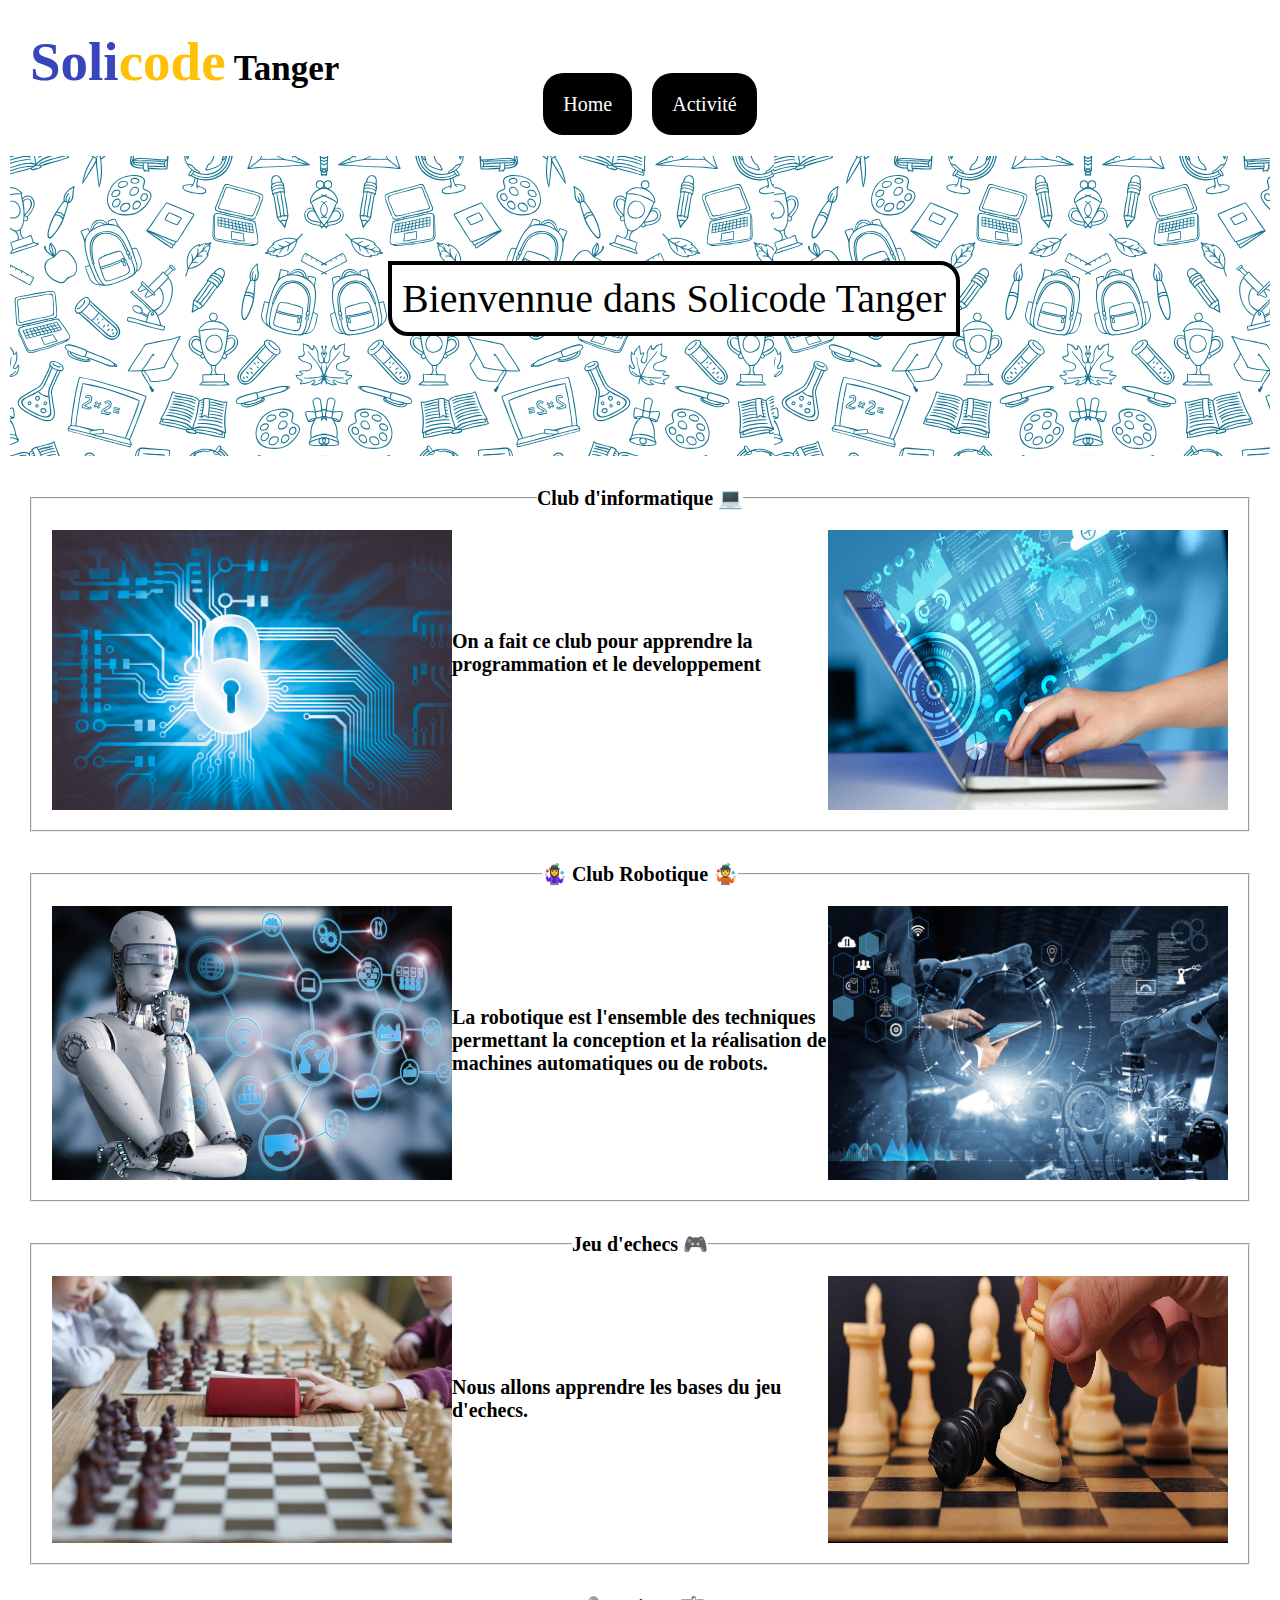
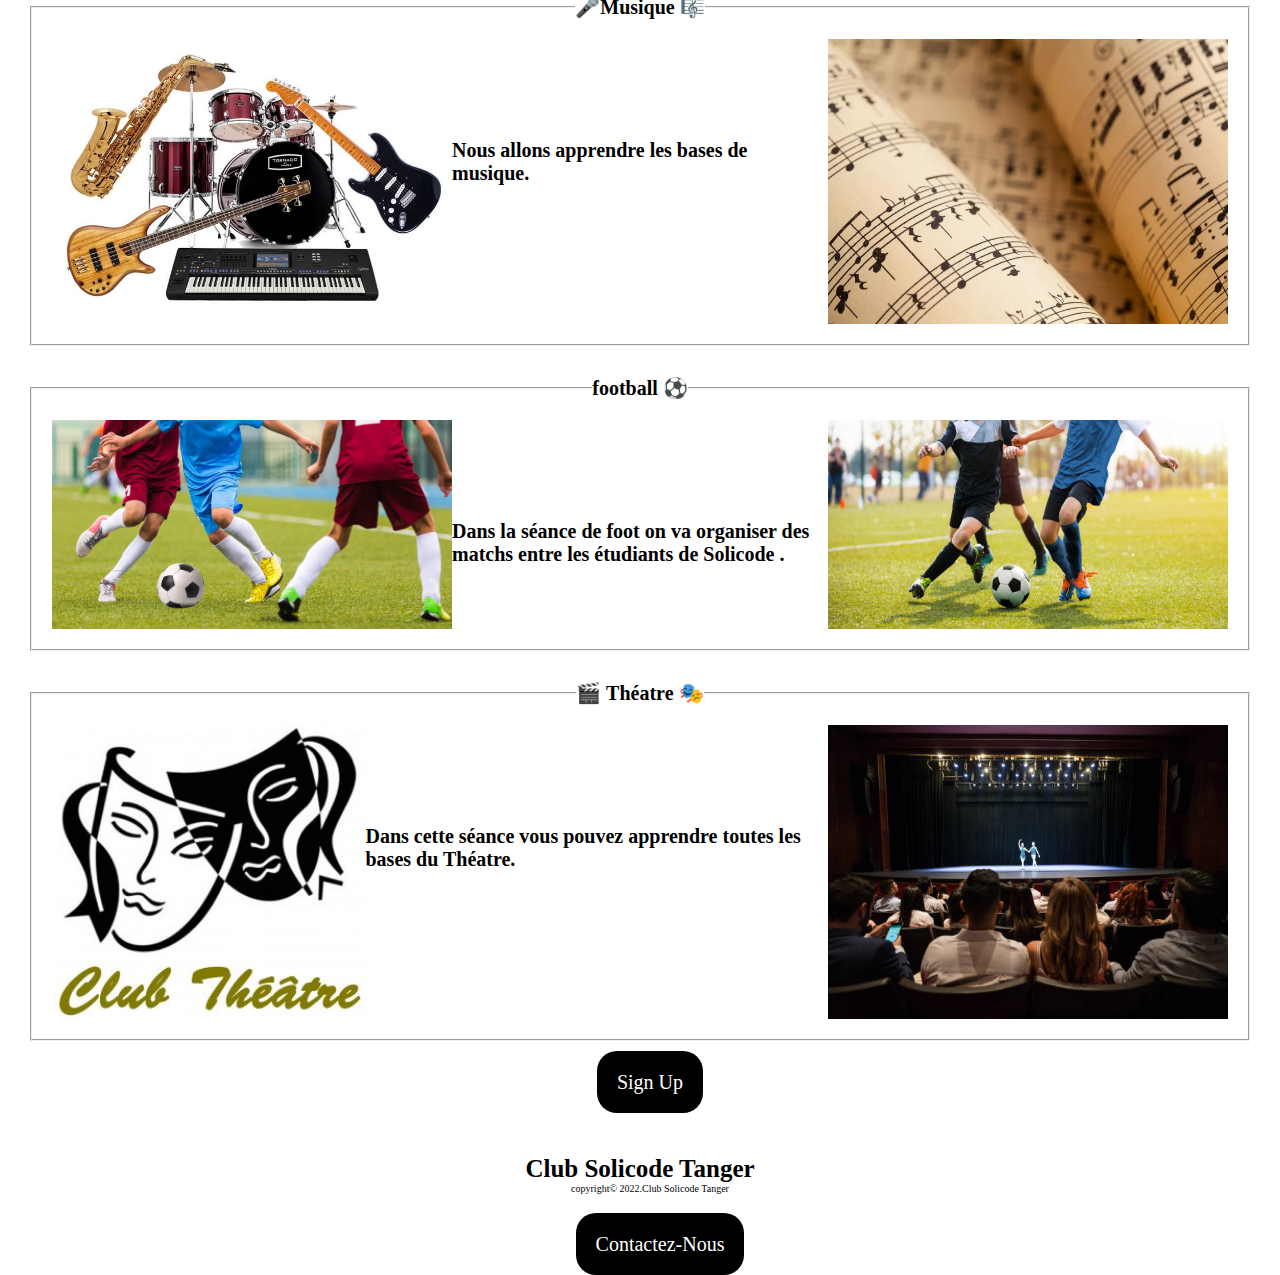
<file: index.html>
<!DOCTYPE html>
<html lang="en">
<head>
    <meta charset="UTF-8">
    <meta http-equiv="X-UA-Compatible" content="IE=edge">
    <meta name="viewport" content="width=device-width, initial-scale=1.0">
    <link rel="stylesheet" href="style.css">
    <title>Inscription Solicode Tanger</title>
</head>
<body>
<header>
    <h1><span>Soli</span><span id="code">code</span> Tanger</h1>
    <ul>
        <li><a href="#">Home</a></li>
        <li><a href="#Activité">Activité</a></li>
    </ul>
</header>
<section id="Activité">
    <div class="div1">
        <p>Bienvennue dans Solicode Tanger</p>
    </div>
    <fieldset>
        <legend>Club d'informatique 💻 </legend>
        <img src="img/A-quoi-sert-une-donnee-informatique-1024x717.jpg" alt="image">
        <p>On a fait ce club pour apprendre la programmation et le developpement</p>
        <img src="img/disponibilite-informatique.jpg" alt="image">
    </fieldset>
    <fieldset>
        <legend> 🤹‍♀️ Club Robotique 🤹 </legend>
        <img src="img/robots.jpg" alt="image">
        <p>La robotique est l'ensemble des techniques permettant la conception et la réalisation de machines automatiques ou de robots.</p>
        <img src="img/istock-1150197773.jpg" alt="image">
    </fieldset>
    <fieldset>
        <legend>Jeu d'echecs 🎮 </legend>
        <img src="img/echecs.jpg" alt="image">
        <p>Nous allons apprendre les bases du jeu d'echecs.</p>
        <img src="img/meilleur-jeu-echecs.jpg" alt="image">
    </fieldset>
    <fieldset>
        <legend> 🎤Musique 🎼 </legend>
        <img src="img/Image-musique.jpg" alt="image">
        <p>Nous allons apprendre les bases de musique.</p>
        <img src="img/20891346.webp" alt="image">
    </fieldset>
    <fieldset>
        <legend>football ⚽️ </legend>
        <img src="img/shutterstock_242738527.webp" alt="image">
        <p>Dans la séance de foot on va organiser des matchs entre les étudiants de Solicode .</p>
        <img src="img/istockphoto-1182617589-612x612.jpg" alt="image">
    </fieldset>
    <fieldset>
        <legend> 🎬 Théatre 🎭 </legend>
        <img src="img/masque-300x282.jpg" alt="image">
        <p>Dans cette séance vous pouvez apprendre toutes les bases du Théatre.</p>
        <img src="img/istockphoto-957023808-612x612.jpg" alt="image">
    </fieldset>
    <ul>
        <li><a href="file:///C:/Users/Solicode/Desktop/validation%20d'une%20formulaire/index2.html">Sign Up</a></li>
    </ul>
</section>
    <footer id="footer">
        <h2>Club Solicode Tanger</h2>
        <p>copyright© 2022.Club Solicode Tanger</p>
        <ul>
            <li><a href="#">Contactez-Nous</a></li>
        </ul>
    </footer> 
</body>
</html>
</file>
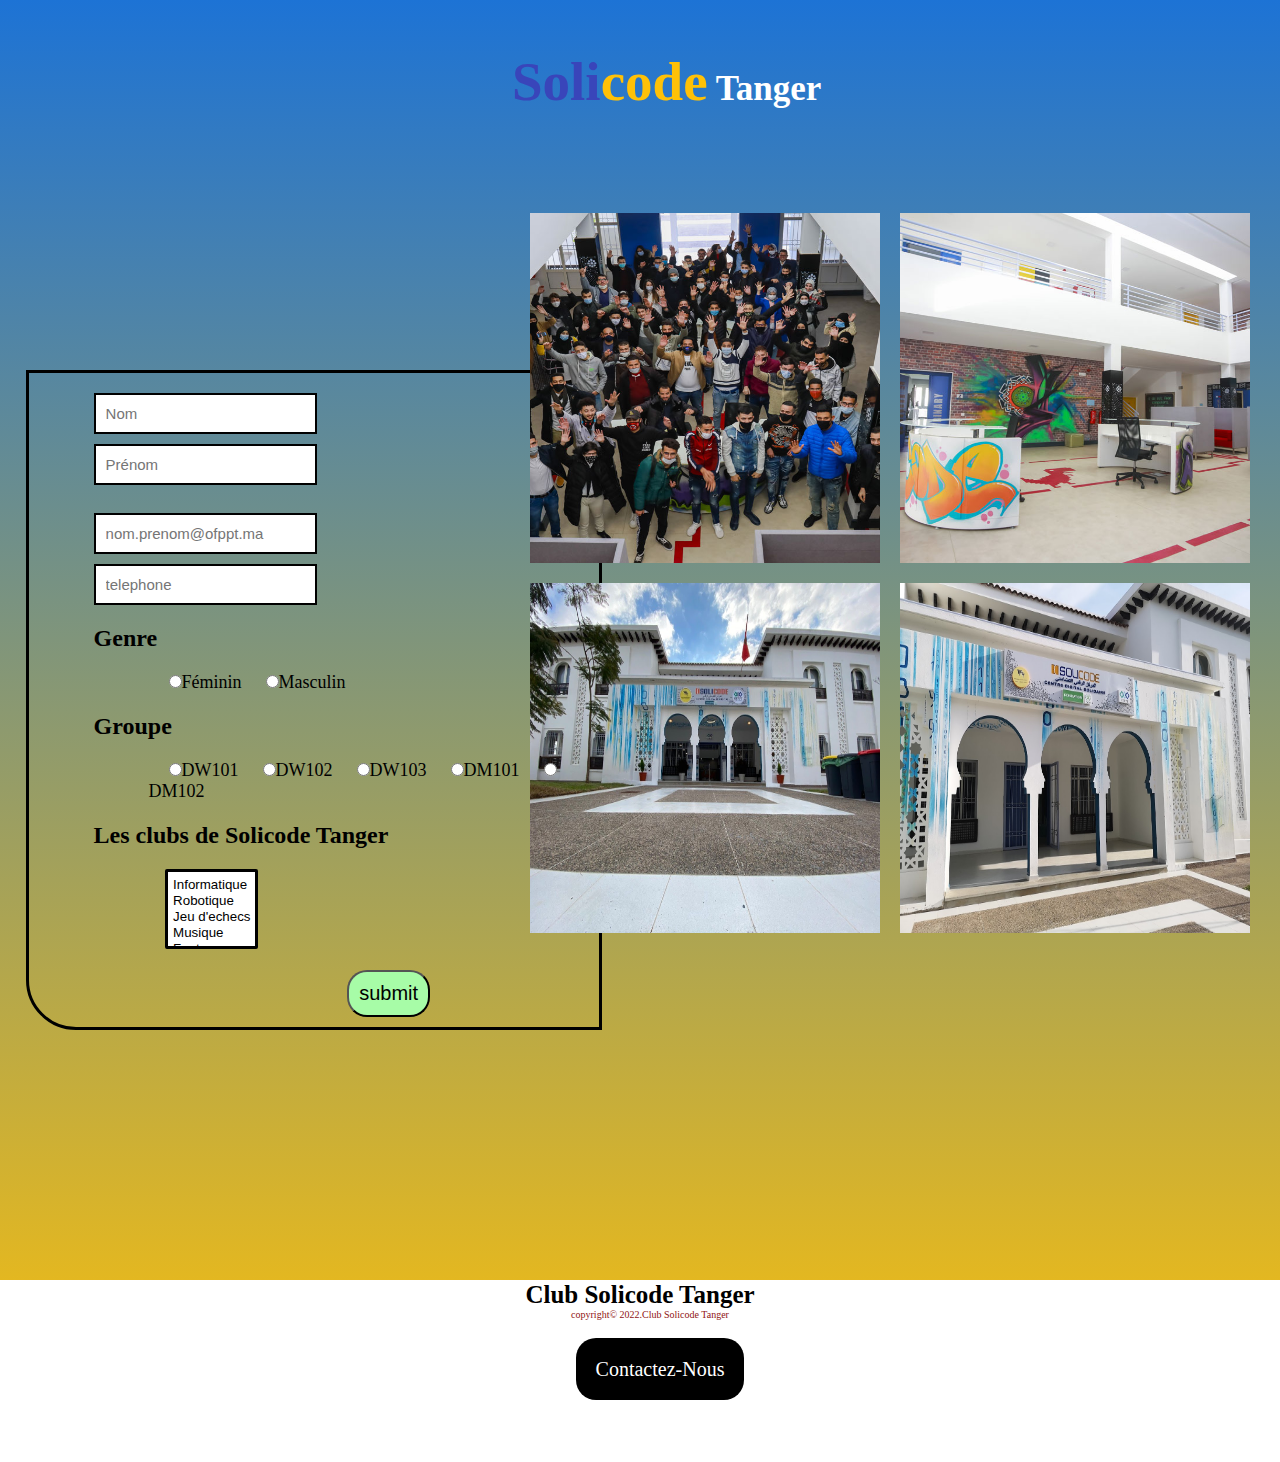
<file: index2.html>
<!DOCTYPE html>
<html lang="en">
<head>
    <meta charset="UTF-8">
    <meta http-equiv="X-UA-Compatible" content="IE=edge">
    <meta name="viewport" content="width=device-width, initial-scale=1.0">
    <link rel="stylesheet" href="style2.css">
    <title>Formulaire</title>
</head>
<body>
    <h1><span>Soli</span><span id="code">code</span> Tanger</h1>    <div id="img">
        <div id="image2">
            <img src="img/solicode-gal14_0.jpg" alt="image">
            <img src="img/solicode-gal3_0 (1).jpg" alt="image"> 
        </div>
        <div id="image1">
            <img src="img/AF1QipMAPH8BP_nNjL_P_wlxv3lPEVHtiAGdFFf_PIxYw1600-h1000-k-no.jpeg" alt="image">
            <img src="img/AF1QipMUpAyKtSngu_Juucmt9iQPIYL3bVaqS4tnXB6Zw1600-h1000-k-no.jpeg" alt="image">
        </div>
    </div>
    
    <section>
        <form id="form1">
            <div>
                <input type="text" placeholder="Nom" id="nom" onkeyup="valide()">
                <P id="name"></P>
                <input type="text" placeholder="Prénom" id="prenom" onkeyup="validation()"><br><br>
                <p id="pré"></p>
            </div>
            <div>
                <input type="text" placeholder="nom.prenom@ofppt.ma" id="email" onkeyup="validate()">
                <p id="email1"></p>
                <input type="text" placeholder="telephone" id="tele" onkeyup=" Jevalide() ">
                <p id="telephone1"></p>
            </div>
        </form>
        <div>
            <h2 id="H2">Genre</h2>
            <form id="form2">
                <label for="Féminin"><input type="radio" name="a" value="Féminin" id="Féminin">Féminin</label>
                <label for="Masculin"><input type="radio" name="a" value="Masculin" id="Masculin">Masculin</label>
                <p id="para"></p>
            </form>
            <h2 id="H2">Groupe</h2>
            <form id="form3">
                <label for="DW101"><input type="radio" name="b" value="DW101" id="DW101">DW101</label>
                <label for="DW102"><input type="radio" name="b" value="DW102" id="DW102">DW102</label>
                <label for="DW103"><input type="radio" name="b" value="DW103" id="DW103">DW103</label>
                <label for="DM101"><input type="radio" name="b" value="DM101" id="DM101">DM101</label>
                <label for="DM102"><input type="radio" name="b" value="DM102" id="DM102">DM102</label>
                <p id="para2"></p>
            </form>
        </div>
            <h2 id="H2">Les clubs de Solicode Tanger</h2>
            <form id="form4">
            <select name="cars" id="cars" multiple>
                <option value="Informatique">Informatique</option>
                <option value="Robotique">Robotique</option>
                <option value="Jeu d'echecs">Jeu d'echecs</option>
                <option value="Musique">Musique</option>
                <option value="Foot">Foot</option>
                <option value="Théatre">Théatre</option>
            </select>
            <p id="para3"></p>
            <input type="button" value="submit" id="button" onclick="inscription()">
        </form>
    </section>
    <h2 id="final"></h2>
    <script src="java.js"></script>
    <footer id="footer">
        <h2>Club Solicode Tanger</h2>
        <p>copyright© 2022.Club Solicode Tanger</p>
        <ul>
            <li><a href="#">Contactez-Nous</a></li>
        </ul>
    </footer>
</body>
</html>
</file>
<file: style.css>
*{
    margin: 0;
    padding: 0;
}
header{
    padding: 30px;
}
h1{
    font-size: 35px;
    color:black;
}
span{
    font-size: 55px;
    color: #3945BA;
}
ul{
display: flex;
justify-content: center;
}
ul li{
    list-style-type: none;
}
ul li a{
    text-decoration: none;
    margin: 0 0 0 20px;
    font-size: 20px;
    color: white;
    background-color: black;
    border-radius: 20px;
    padding: 20px;
}
ul li a:hover{
background-color:white;
color: black;
border: 3px solid black;
transition: 0.5s;
}
.div1{
    background-image: url(img/banniere-numerique-brunoD.png);
    width: 100*100px;
    height: 300px;
    margin: 10px;
}
.div1 p{
    position: relative;
    top: 35%;
    font-size: 40px;
    left: 30%;
    background-color: #fff;
    padding: 10px;
    border-bottom-left-radius: 20px;
    border-top-right-radius: 20px;
    width: fit-content;
    border: 4px solid #000;
}
fieldset img{
width: 400px;
}
fieldset{
    display: flex;
    margin: 30px;
    padding: 20px;
    justify-content: space-between;
}
fieldset p{
    font-size: 20px;
    margin-top: 100px;
    font-weight: bold;
}
legend{
    font-size: 20px;
    font-weight: bold;
    text-align: center;
}
footer{
    background-color:white;
    color: #000;
    padding: 1px;
    margin-top: 60px;
}
footer h2{
    text-align: center;
    font-size: 25px;
}
footer p{
    text-align: center;
    font-size: 10px;
    margin-left: 20px;
}
footer ul{
    display: flex;
    margin-left: 0%;
    margin-top: 3%;
    margin-bottom: 1%;
}
footer ul li{
    list-style-type: none;
}
footer ul li a{
    margin: 0 0 0 40px;
    color: #fff;
    font-size: 20px;
    text-decoration: none;
}
footer ul li a:hover{
    border: 3px solid black;
    transition: 0.4s;
}
#code{
    color: #FFC107;
}
</file>
<file: style2.css>
*{
    margin: 0;
    padding: 0;
}
body{
    background: linear-gradient(rgb(29, 115, 213),#FFC107);
}
#form1{
    margin-left: 10%;
}
#form1 input{
    padding: 10px;
    font-size: 15px;
    margin-top: 10px;
    border: 2px solid #000;
}
#form2{
    margin-left: 20%;
    margin-top: 20px;
}
#form2 input{
    margin: 0 0 0 20px;
}
label{
    font-size: 18px;
}

#form3{
    margin-left: 20%;
    margin-top: 20px;
}
#form3 input{
    margin: 0 0 0 20px;
}

#form4{
    margin-left: 23%;
    margin-top: 20px;
}
#form4 select{
    padding: 5px;
    border: 3px solid #000;
}
#H2{
    margin-left: 10%; 
    margin-top: 20px; 
}
#button{
    margin-left: 43%;
    margin-top: 20px;
    background-color: rgb(167, 252, 167);
    color: #000;
    padding: 10px;
    font-size: 20px;
    border-radius: 20px;
}
button:hover{
    background-color: #000;
    color: #fff;
    transition: 0.4s;
}
section{
    box-sizing: border-box;
    /* background-color: white; */
    width: 45%;
    height: fit-content;
    padding: 10px;
    margin-top: -44%;
    margin-left: 2%;
    border: 3px solid #000;
    border-bottom-left-radius: 50px;
    border-top-right-radius: 50px;

}
h1{
    font-size: 35px;
    color: #fff;
    margin-left: 40%;
    margin-top: 50px;
}
span{
    font-size: 55px;
    color: #3945BA;
}
#img{
    margin-top: 100px;
    border-radius: 3px;
}

footer{
 background-color: white ;
    color: #000;
    padding: 1px;
    margin-top: 200px;
    height: 20vh;
}
footer h2{
    text-align: center;
    font-size: 25px;
}
footer p{
    text-align: center;
    font-size: 10px;
    margin-left: 20px;
}
footer ul{
    display: flex;
    margin-left: 0%;
    margin-top: 3%;
    margin-bottom: 1%;
}
footer ul li{
    list-style-type: none;
}
footer ul li a{
    margin: 0 0 0 40px;
    color: #fff;
    font-size: 20px;
    text-decoration: none;
}
footer ul li a:hover{
    background-color: white;
    border: 3px solid rgb(0, 0, 0);
    color: #000;
    transition: 0.4s;
}
ul li a{
    text-decoration: none;
    margin: 0 0 0 20px;
    font-size: 20px;
    color: white;
    background-color: black;
    border-radius: 20px;
    padding: 20px;
}
img{
    width: 300px;
}
#image2{
    display: flex;
    justify-content: flex-end;
    margin-right: 30px;
}
#image2 img{
    margin: 0 0 0 20px;
    width: 350px;
    height: 350px;
}
#image1 img{
    width: 350px;
    height: 350px;
    margin: 0 0 0 20px;
    width: 350px;
    height: 350px;
}
#image1{
    display: flex;
    justify-content: flex-end;
    margin-right: 200px;
    margin-top: 20px;
    display: flex;
    justify-content: flex-end;
    margin-right: 30px;
}
ul{
    display: flex;
    justify-content: center;
}
#code{
    color: #FFC107;
}
p{
    color: rgb(143, 19, 19);
}
#final{
    display: flex;
    justify-content: center;
    font-size: 35px;
    color: #fff;
    /* margin-left: 40%; */
    margin-top: 50px;
    margin-right: 40px;

}
</file>
